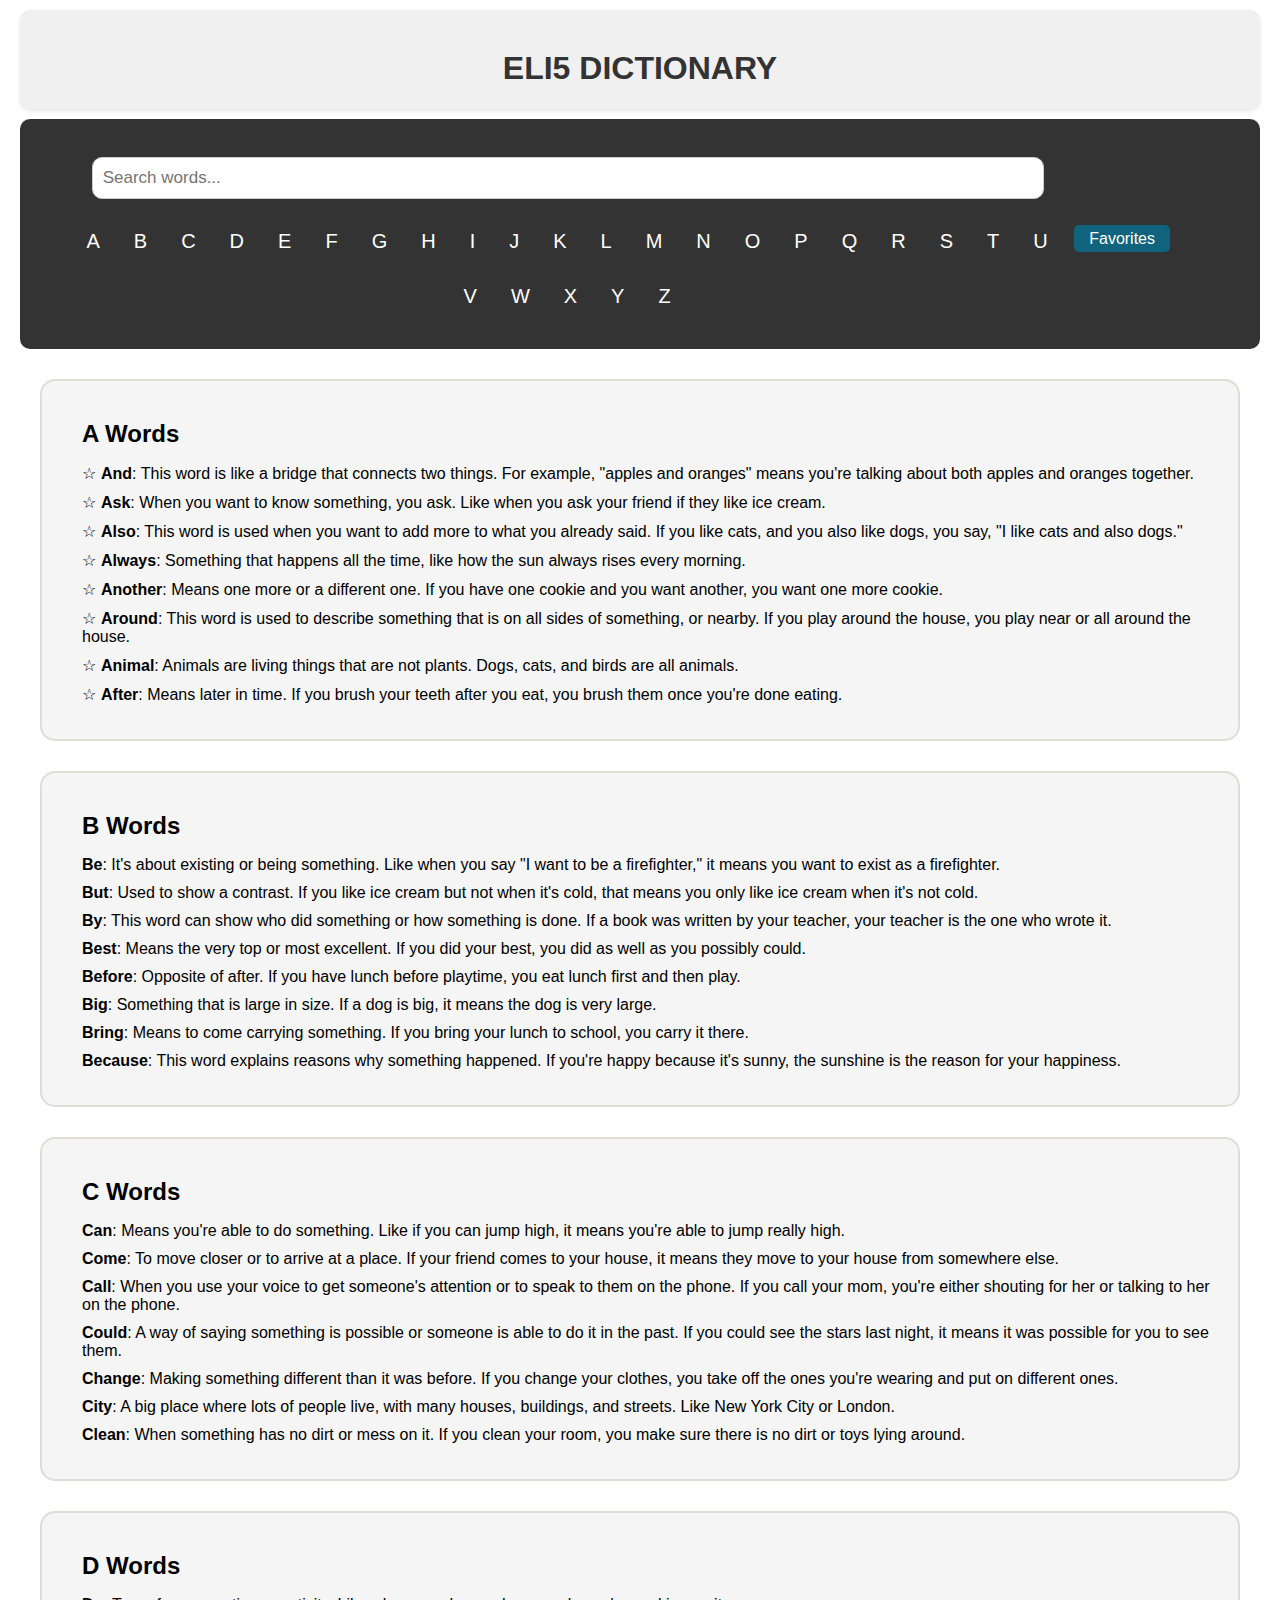
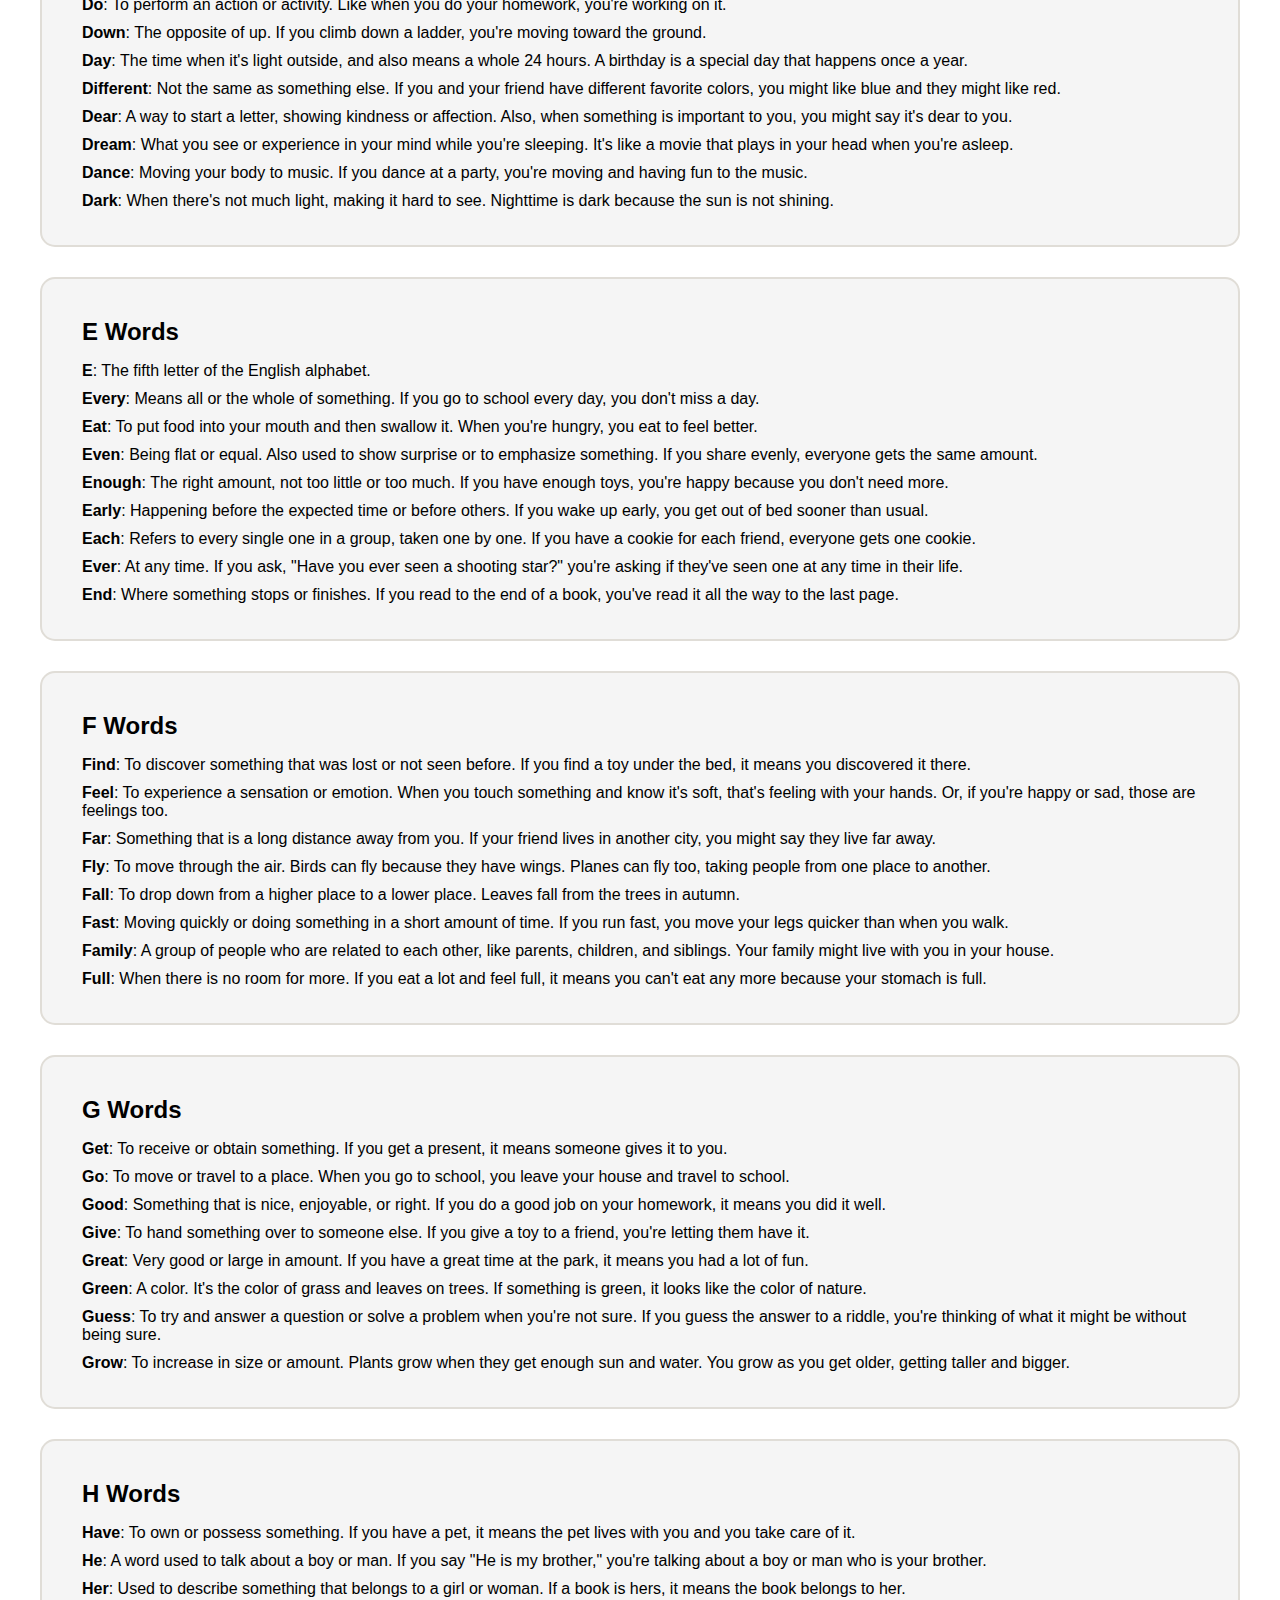
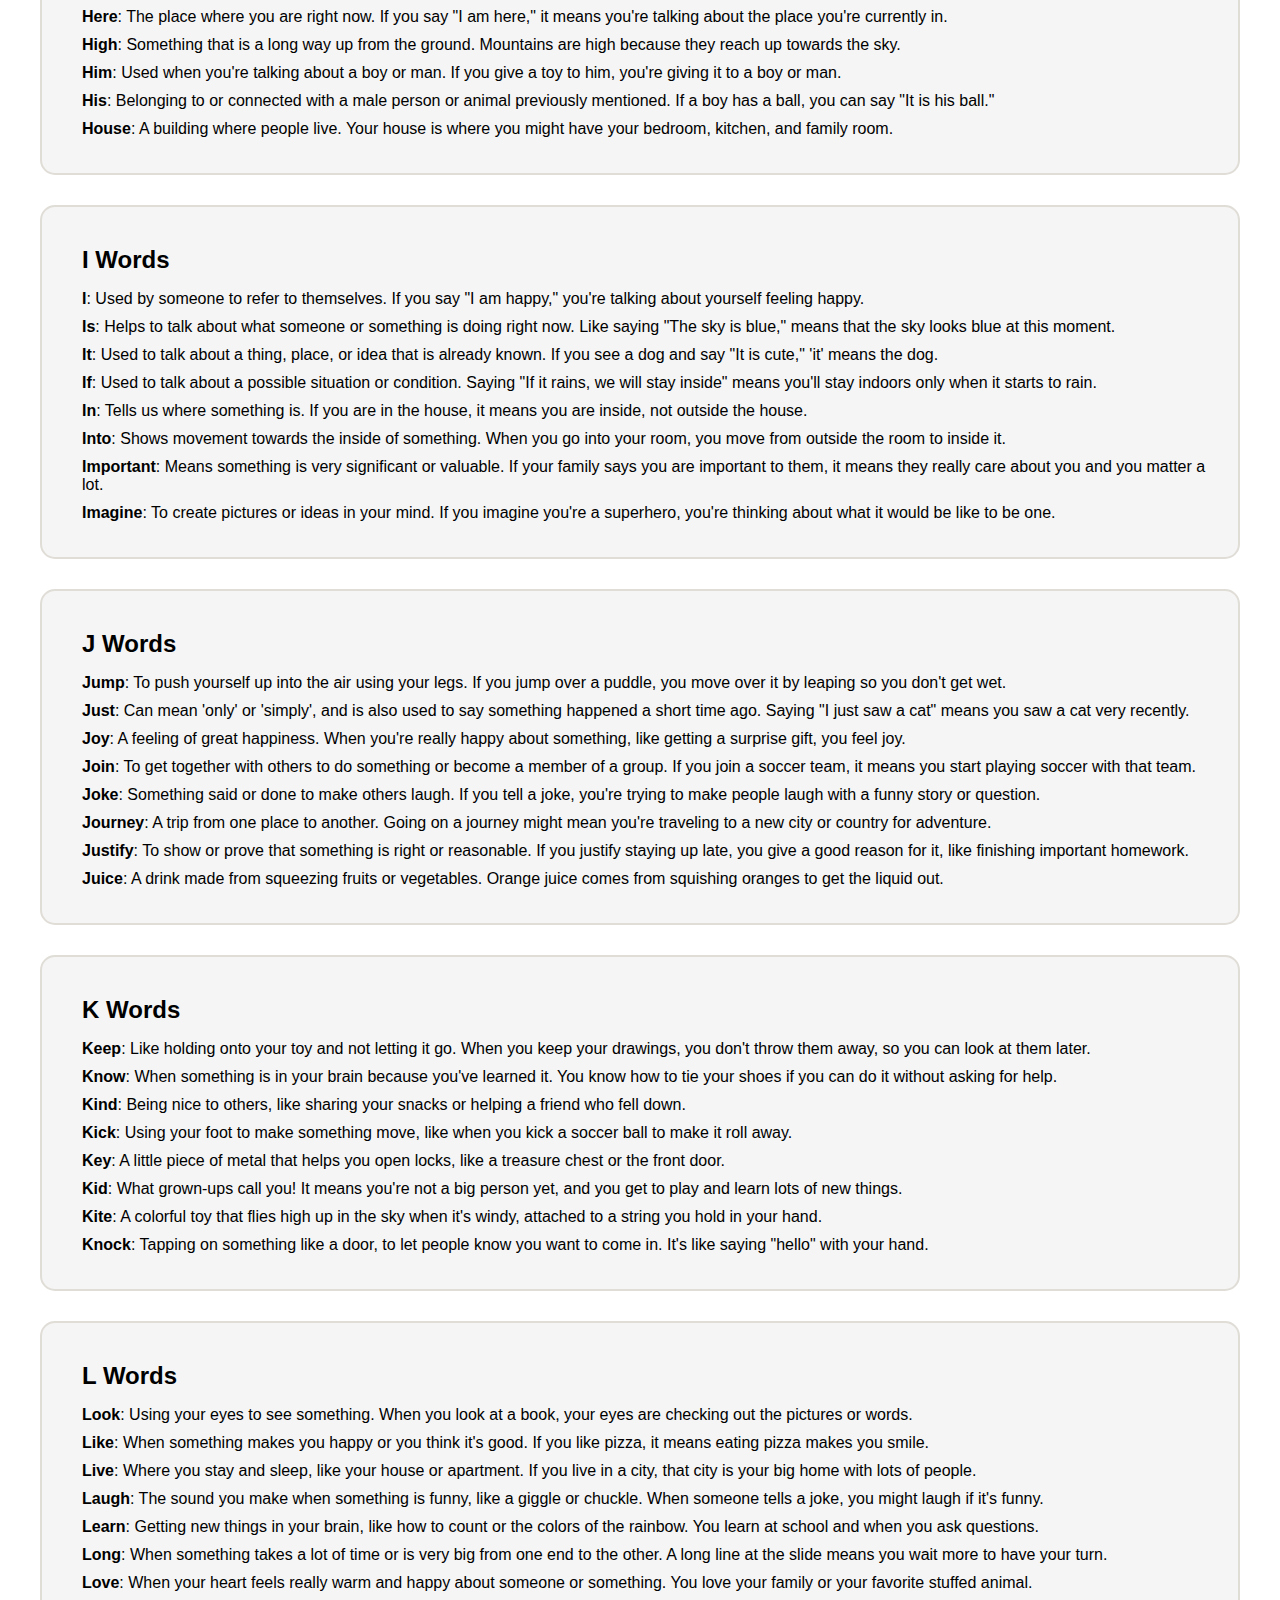
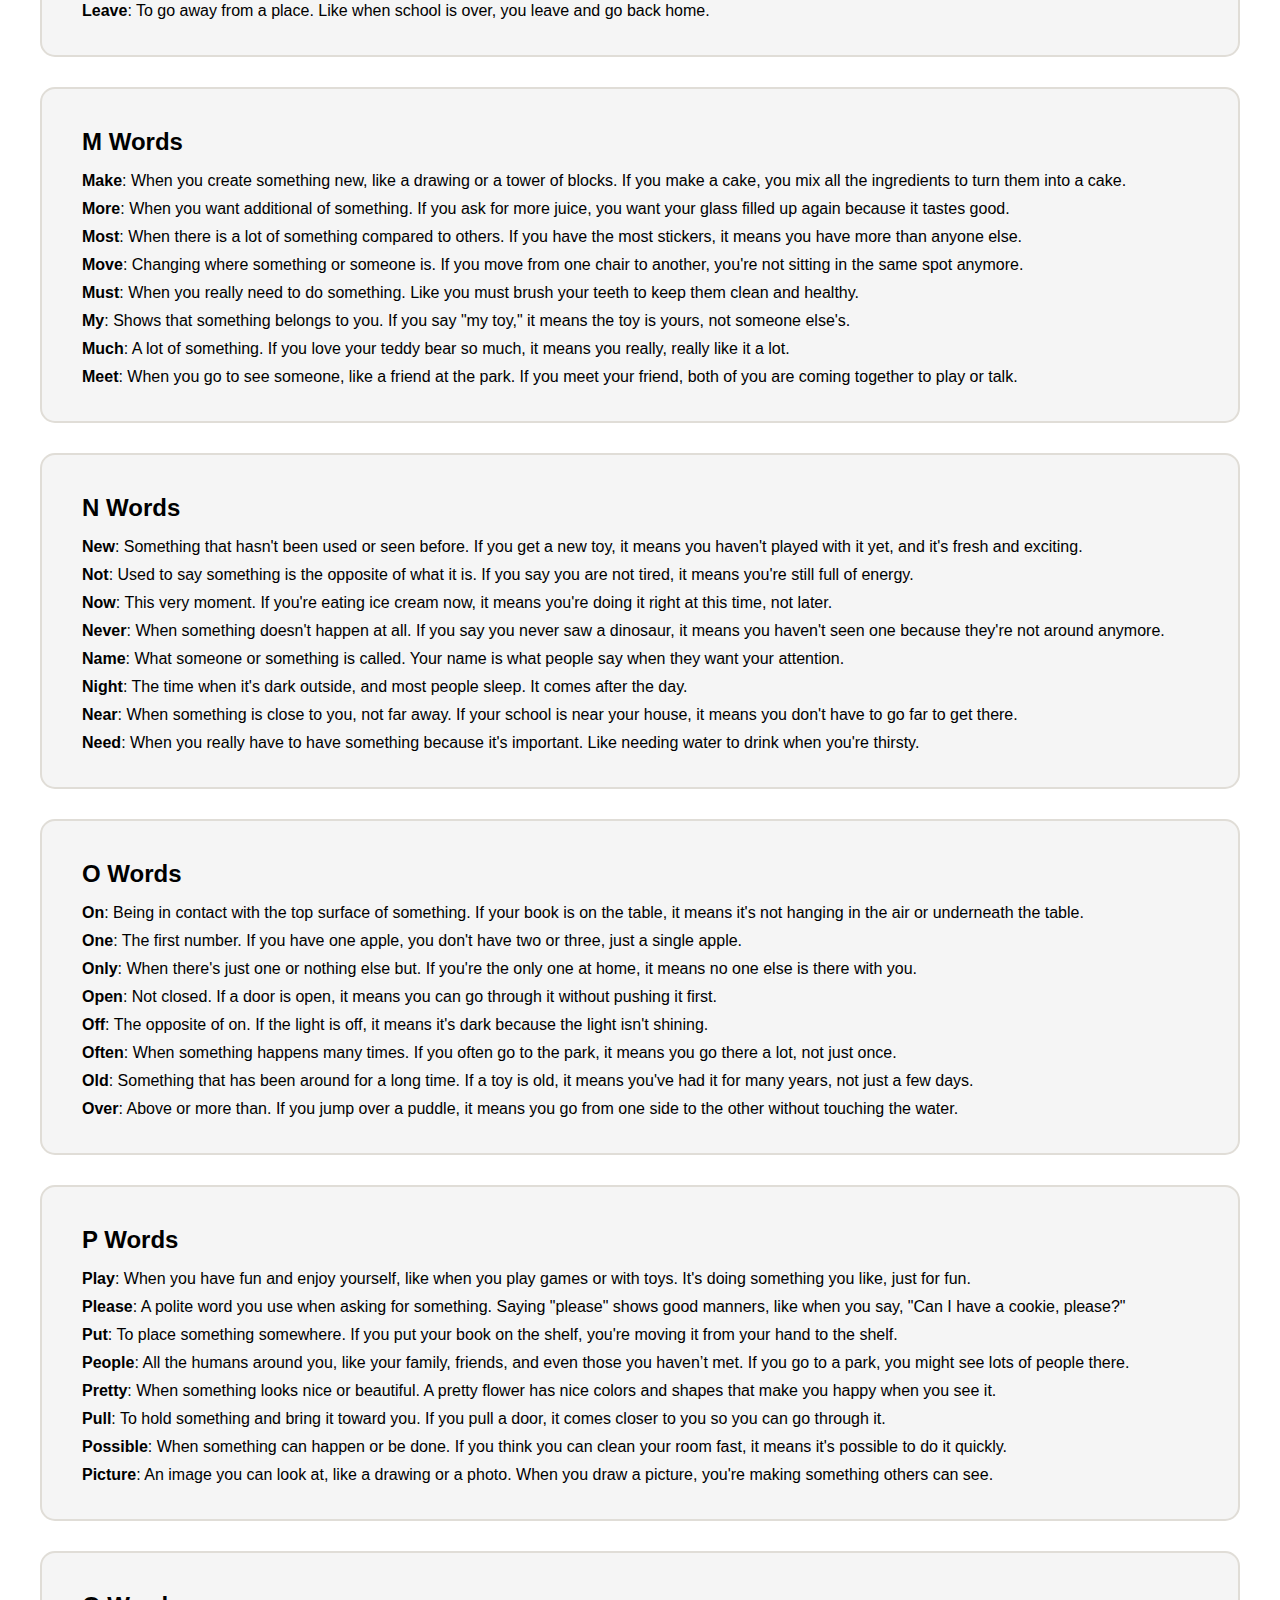
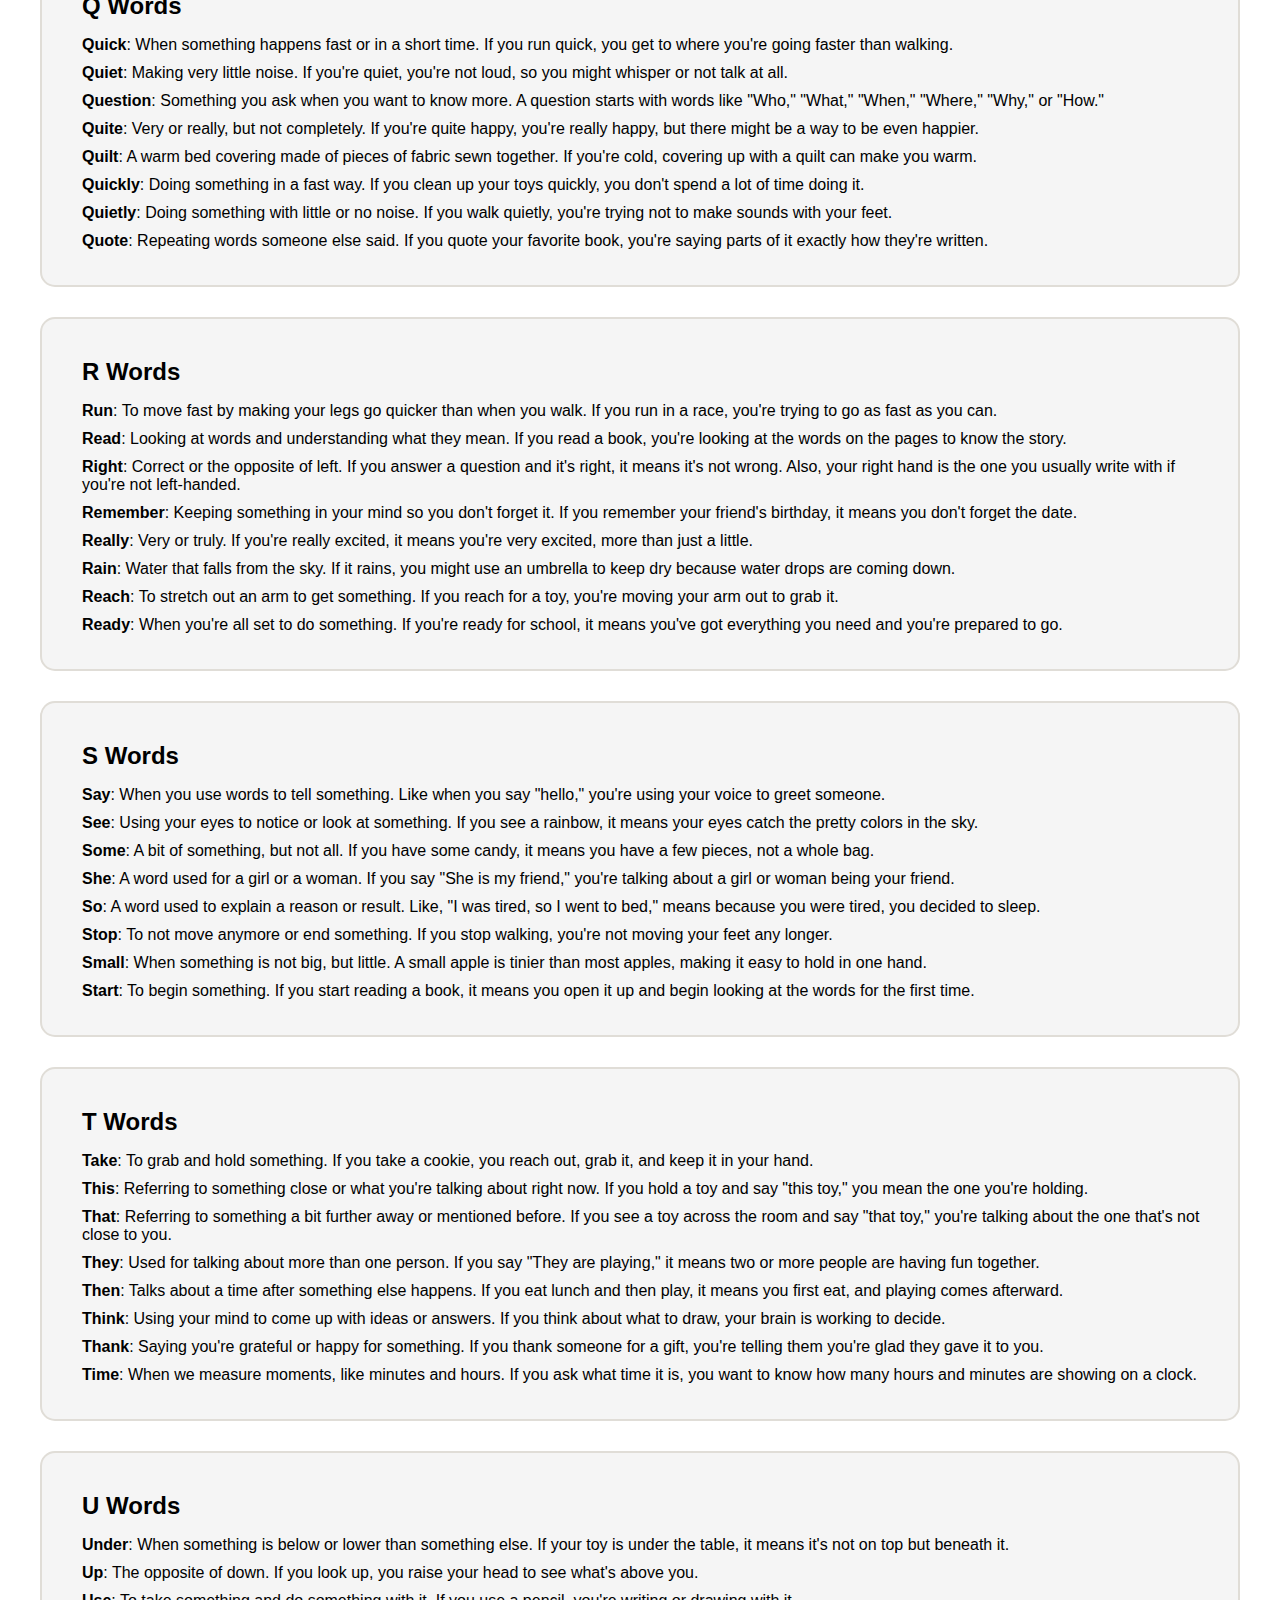
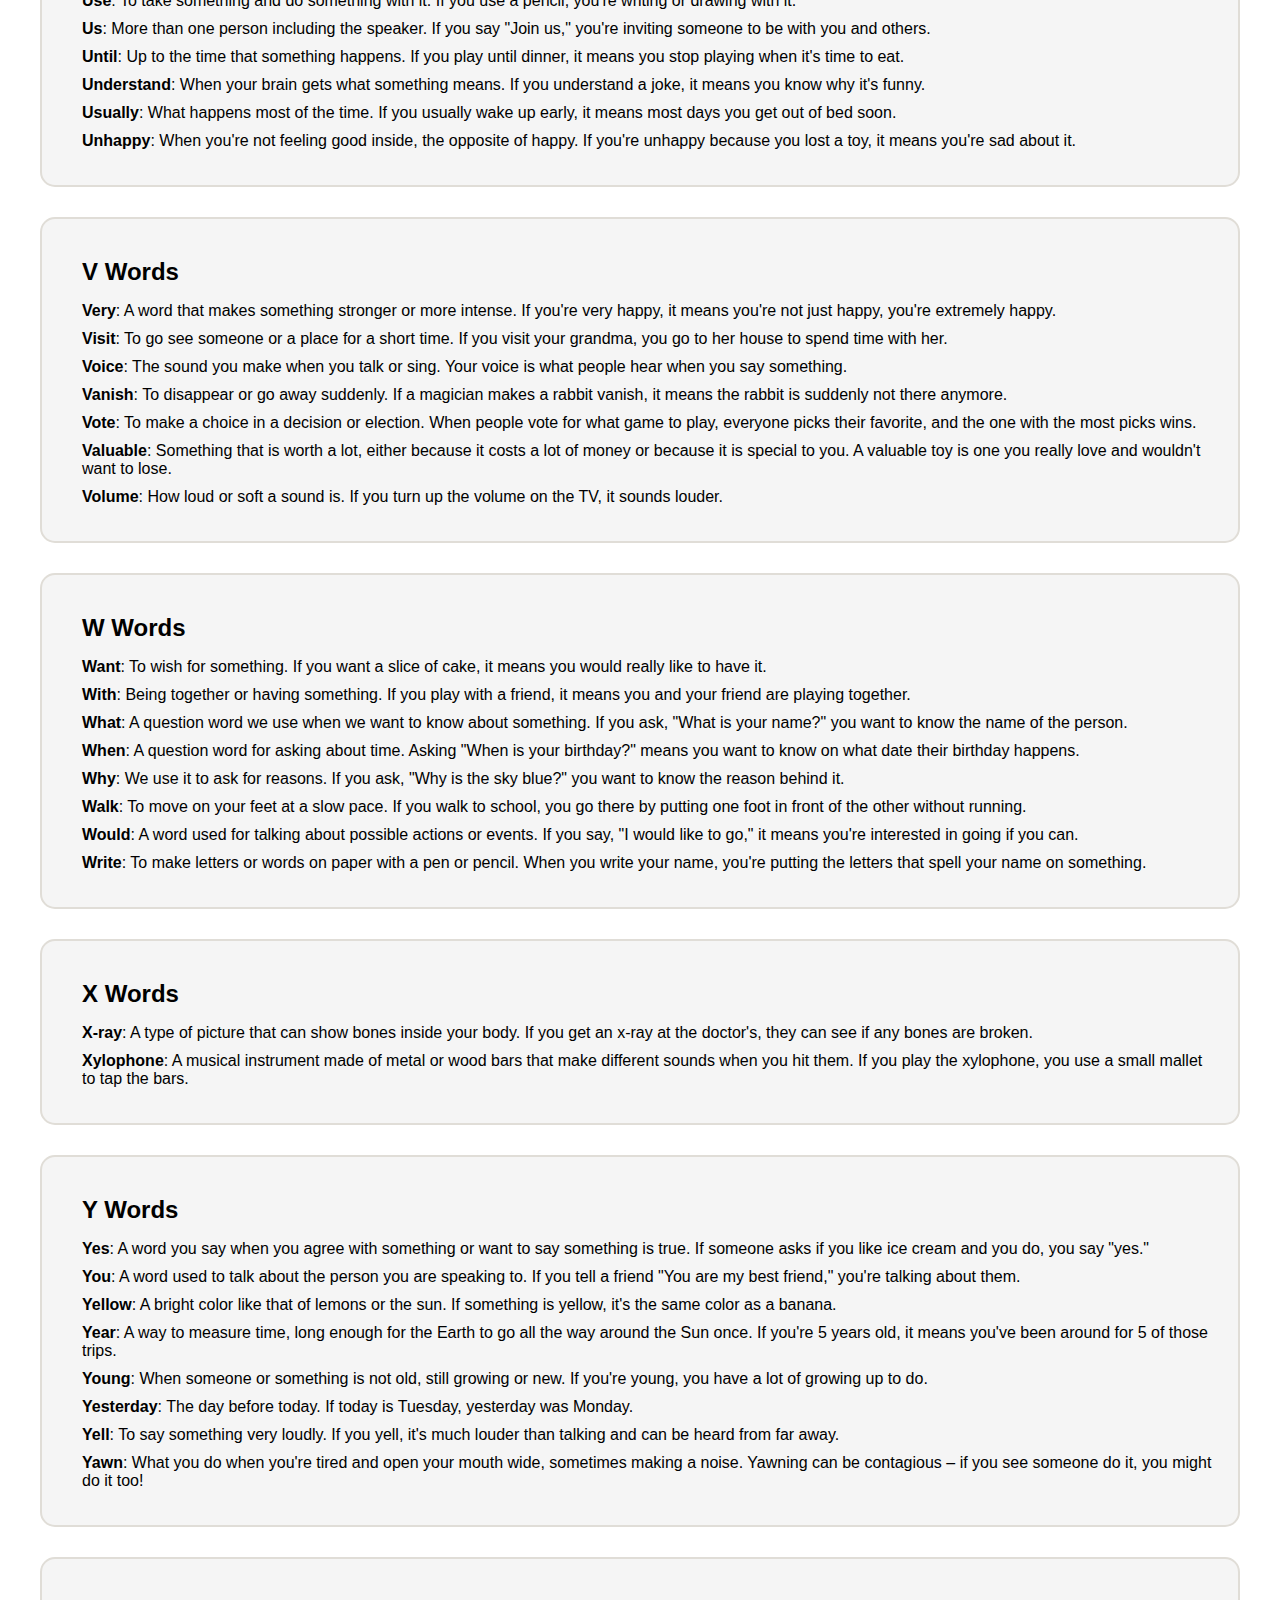
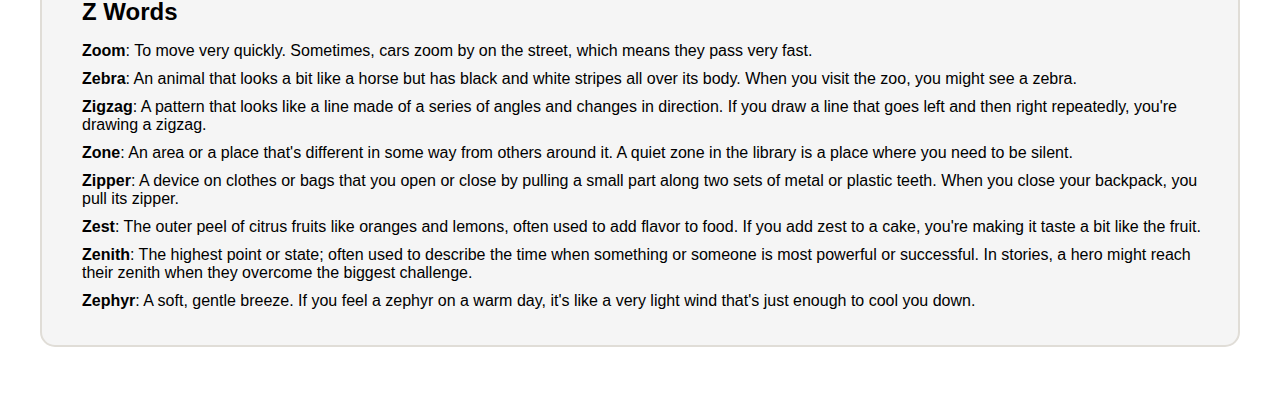
<file: index.html>
<!DOCTYPE html>
<html lang="en">
    
<head>
    
    <meta charset="UTF-8">
    <meta name="viewport" content="width=device-width, initial-scale=1.0">
    <title>Word Definitions</title>
    <link rel="stylesheet" href="style.css">
    <script src="https://ajax.googleapis.com/ajax/libs/jquery/3.5.1/jquery.min.js"></script>
    <link href="https://fonts.cdnfonts.com/css/lost-castedral" rel="stylesheet">
    
    <script src="https://cdn.botpress.cloud/webchat/v1/inject.js"></script>
    <script src="https://mediafiles.botpress.cloud/0eafaf5a-5cc6-4b02-8ae4-9ba356f00850/webchat/config.js" defer></script>

                

</head>
<body>

    <header class="site-header">
        <h1>ELI5 DICTIONARY</h1>
    </header>





























    

    <nav id="main-nav">
        <div class="nav-items">

        <div class="search-container">
            <input type="text" id="searchInput" placeholder="Search words...">
        </div>

        
           
            <div class="alphabet-shortcuts">
                <a href="#A">A</a>
                <a href="#B">B</a>
                <a href="#C">C</a>
                <a href="#D">D</a>
                <a href="#E">E</a>
                <a href="#F">F</a>
                <a href="#G">G</a>
                <a href="#H">H</a>
                <a href="#I">I</a>
                <a href="#J">J</a>
                <a href="#K">K</a>
      
                <a href="#L">L</a>
                <a href="#M">M</a>
                <a href="#N">N</a>
                <a href="#O">O</a>
                <a href="#P">P</a>
                <a href="#Q">Q</a>
                <a href="#R">R</a>
                <a href="#S">S</a>
                <a href="#T">T</a>
                <a href="#U">U</a>
                <a href="#V">V</a>
                <a href="#W">W</a>
                <a href="#X">X</a>
                <a href="#Y">Y</a>
                <a href="#Z">Z</a>
      
            
            
        </div>

        </div>

        <div class="favorites-btn">
            <a href="favorites.html">Favorites</a>
        </div>

    </nav>
        


    <div class="alphabet-container">
         
    <div class="letter-container" id="container-A">
    <section id="A">
    <h2>A Words</h2>
    <ul id="wordListA" class="wordList">
        <li><span class="star">☆</span><strong>And</strong>: This word is like a bridge that connects two things. For example, "apples and oranges" means you're talking about both apples and oranges together.</li>

        <li><span class="star">☆</span><strong>Ask</strong>: When you want to know something, you ask. Like when you ask your friend if they like ice cream.</li>
        <li><span class="star">☆</span><strong>Also</strong>: This word is used when you want to add more to what you already said. If you like cats, and you also like dogs, you say, "I like cats and also dogs."</li>
        <li><span class="star">☆</span><strong>Always</strong>: Something that happens all the time, like how the sun always rises every morning.</li>
        <li><span class="star">☆</span><strong>Another</strong>: Means one more or a different one. If you have one cookie and you want another, you want one more cookie.</li>
        <li><span class="star">☆</span><strong>Around</strong>: This word is used to describe something that is on all sides of something, or nearby. If you play around the house, you play near or all around the house.</li>
        <li><span class="star">☆</span><strong>Animal</strong>: Animals are living things that are not plants. Dogs, cats, and birds are all animals.</li>
        <li><span class="star">☆</span><strong>After</strong>: Means later in time. If you brush your teeth after you eat, you brush them once you're done eating.</li>
    </ul>
    </section>
</div>

<div class="letter-container" id="container-B">
    <section id="B">
    <h2>B Words</h2>
    <ul id="wordListB" class="wordList">
        <li><strong>Be</strong>: It's about existing or being something. Like when you say "I want to be a firefighter," it means you want to exist as a firefighter.</li>
        <li><strong>But</strong>: Used to show a contrast. If you like ice cream but not when it's cold, that means you only like ice cream when it's not cold.</li>
        <li><strong>By</strong>: This word can show who did something or how something is done. If a book was written by your teacher, your teacher is the one who wrote it.</li>
        <li><strong>Best</strong>: Means the very top or most excellent. If you did your best, you did as well as you possibly could.</li>
        <li><strong>Before</strong>: Opposite of after. If you have lunch before playtime, you eat lunch first and then play.</li>
        <li><strong>Big</strong>: Something that is large in size. If a dog is big, it means the dog is very large.</li>
        <li><strong>Bring</strong>: Means to come carrying something. If you bring your lunch to school, you carry it there.</li>
        <li><strong>Because</strong>: This word explains reasons why something happened. If you're happy because it's sunny, the sunshine is the reason for your happiness.</li>
    </ul>
</section>
</div>

<div class="letter-container" id="container-C">
    <section id="C">
    <h2>C Words</h2>
<ul id="wordListC" class="wordList">
    <li><strong>Can</strong>: Means you're able to do something. Like if you can jump high, it means you're able to jump really high.</li>
    <li><strong>Come</strong>: To move closer or to arrive at a place. If your friend comes to your house, it means they move to your house from somewhere else.</li>
    <li><strong>Call</strong>: When you use your voice to get someone's attention or to speak to them on the phone. If you call your mom, you're either shouting for her or talking to her on the phone.</li>
    <li><strong>Could</strong>: A way of saying something is possible or someone is able to do it in the past. If you could see the stars last night, it means it was possible for you to see them.</li>
    <li><strong>Change</strong>: Making something different than it was before. If you change your clothes, you take off the ones you're wearing and put on different ones.</li>
    <li><strong>City</strong>: A big place where lots of people live, with many houses, buildings, and streets. Like New York City or London.</li>
    <li><strong>Clean</strong>: When something has no dirt or mess on it. If you clean your room, you make sure there is no dirt or toys lying around.</li>
</ul>
</section>
</div>

<div class="letter-container" id="container-D">
<section id="D">
<h2>D Words</h2>
<ul id="wordListD" class="wordList">
    <li><strong>Do</strong>: To perform an action or activity. Like when you do your homework, you're working on it.</li>
    <li><strong>Down</strong>: The opposite of up. If you climb down a ladder, you're moving toward the ground.</li>
    <li><strong>Day</strong>: The time when it's light outside, and also means a whole 24 hours. A birthday is a special day that happens once a year.</li>
    <li><strong>Different</strong>: Not the same as something else. If you and your friend have different favorite colors, you might like blue and they might like red.</li>
    <li><strong>Dear</strong>: A way to start a letter, showing kindness or affection. Also, when something is important to you, you might say it's dear to you.</li>
    <li><strong>Dream</strong>: What you see or experience in your mind while you're sleeping. It's like a movie that plays in your head when you're asleep.</li>
    <li><strong>Dance</strong>: Moving your body to music. If you dance at a party, you're moving and having fun to the music.</li>
    <li><strong>Dark</strong>: When there's not much light, making it hard to see. Nighttime is dark because the sun is not shining.</li>
</ul>
</section>
</div>

<div class="letter-container" id="container-E">
<section id="E">
<h2>E Words</h2>
<ul id="wordListE" class="wordList">
    <li><strong>E</strong>: The fifth letter of the English alphabet.</li>
    <li><strong>Every</strong>: Means all or the whole of something. If you go to school every day, you don't miss a day.</li>
    <li><strong>Eat</strong>: To put food into your mouth and then swallow it. When you're hungry, you eat to feel better.</li>
    <li><strong>Even</strong>: Being flat or equal. Also used to show surprise or to emphasize something. If you share evenly, everyone gets the same amount.</li>
    <li><strong>Enough</strong>: The right amount, not too little or too much. If you have enough toys, you're happy because you don't need more.</li>
    <li><strong>Early</strong>: Happening before the expected time or before others. If you wake up early, you get out of bed sooner than usual.</li>
    <li><strong>Each</strong>: Refers to every single one in a group, taken one by one. If you have a cookie for each friend, everyone gets one cookie.</li>
    <li><strong>Ever</strong>: At any time. If you ask, "Have you ever seen a shooting star?" you're asking if they've seen one at any time in their life.</li>
    <li><strong>End</strong>: Where something stops or finishes. If you read to the end of a book, you've read it all the way to the last page.</li>
</ul>
</section>
</div>

<div class="letter-container" id="container-F">
<section id="F">
<h2>F Words</h2>
<ul id="wordListF" class="wordList">
    <li><strong>Find</strong>: To discover something that was lost or not seen before. If you find a toy under the bed, it means you discovered it there.</li>
    <li><strong>Feel</strong>: To experience a sensation or emotion. When you touch something and know it's soft, that's feeling with your hands. Or, if you're happy or sad, those are feelings too.</li>
    <li><strong>Far</strong>: Something that is a long distance away from you. If your friend lives in another city, you might say they live far away.</li>
    <li><strong>Fly</strong>: To move through the air. Birds can fly because they have wings. Planes can fly too, taking people from one place to another.</li>
    <li><strong>Fall</strong>: To drop down from a higher place to a lower place. Leaves fall from the trees in autumn.</li>
    <li><strong>Fast</strong>: Moving quickly or doing something in a short amount of time. If you run fast, you move your legs quicker than when you walk.</li>
    <li><strong>Family</strong>: A group of people who are related to each other, like parents, children, and siblings. Your family might live with you in your house.</li>
    <li><strong>Full</strong>: When there is no room for more. If you eat a lot and feel full, it means you can't eat any more because your stomach is full.</li>
</ul>
</section>
</div>

<div class="letter-container" id="container-G">
<section id="G">
<h2>G Words</h2>
<ul id="wordListG" class="wordList">
    <li><strong>Get</strong>: To receive or obtain something. If you get a present, it means someone gives it to you.</li>
    <li><strong>Go</strong>: To move or travel to a place. When you go to school, you leave your house and travel to school.</li>
    <li><strong>Good</strong>: Something that is nice, enjoyable, or right. If you do a good job on your homework, it means you did it well.</li>
    <li><strong>Give</strong>: To hand something over to someone else. If you give a toy to a friend, you're letting them have it.</li>
    <li><strong>Great</strong>: Very good or large in amount. If you have a great time at the park, it means you had a lot of fun.</li>
    <li><strong>Green</strong>: A color. It's the color of grass and leaves on trees. If something is green, it looks like the color of nature.</li>
    <li><strong>Guess</strong>: To try and answer a question or solve a problem when you're not sure. If you guess the answer to a riddle, you're thinking of what it might be without being sure.</li>
    <li><strong>Grow</strong>: To increase in size or amount. Plants grow when they get enough sun and water. You grow as you get older, getting taller and bigger.</li>
</ul>
</section>
</div>

<div class="letter-container" id="container-H">
<section id="H">
<h2>H Words</h2>
<ul id="wordListH" class="wordList">
    <li><strong>Have</strong>: To own or possess something. If you have a pet, it means the pet lives with you and you take care of it.</li>
    <li><strong>He</strong>: A word used to talk about a boy or man. If you say "He is my brother," you're talking about a boy or man who is your brother.</li>
    <li><strong>Her</strong>: Used to describe something that belongs to a girl or woman. If a book is hers, it means the book belongs to her.</li>
    <li><strong>Here</strong>: The place where you are right now. If you say "I am here," it means you're talking about the place you're currently in.</li>
    <li><strong>High</strong>: Something that is a long way up from the ground. Mountains are high because they reach up towards the sky.</li>
    <li><strong>Him</strong>: Used when you're talking about a boy or man. If you give a toy to him, you're giving it to a boy or man.</li>
    <li><strong>His</strong>: Belonging to or connected with a male person or animal previously mentioned. If a boy has a ball, you can say "It is his ball."</li>
    <li><strong>House</strong>: A building where people live. Your house is where you might have your bedroom, kitchen, and family room.</li>
</ul>
</section>
</div>

<div class="letter-container" id="container-I">
<section id="I">
<h2>I Words</h2>
<ul id="wordListI" class="wordList">
    <li><strong>I</strong>: Used by someone to refer to themselves. If you say "I am happy," you're talking about yourself feeling happy.</li>
    <li><strong>Is</strong>: Helps to talk about what someone or something is doing right now. Like saying "The sky is blue," means that the sky looks blue at this moment.</li>
    <li><strong>It</strong>: Used to talk about a thing, place, or idea that is already known. If you see a dog and say "It is cute," 'it' means the dog.</li>
    <li><strong>If</strong>: Used to talk about a possible situation or condition. Saying "If it rains, we will stay inside" means you'll stay indoors only when it starts to rain.</li>
    <li><strong>In</strong>: Tells us where something is. If you are in the house, it means you are inside, not outside the house.</li>
    <li><strong>Into</strong>: Shows movement towards the inside of something. When you go into your room, you move from outside the room to inside it.</li>
    <li><strong>Important</strong>: Means something is very significant or valuable. If your family says you are important to them, it means they really care about you and you matter a lot.</li>
    <li><strong>Imagine</strong>: To create pictures or ideas in your mind. If you imagine you're a superhero, you're thinking about what it would be like to be one.</li>
</ul>
</section>
</div>

<div class="letter-container" id="container-J">
<section id="J">
<h2>J Words</h2>
<ul id="wordListJ" class="wordList">
    <li><strong>Jump</strong>: To push yourself up into the air using your legs. If you jump over a puddle, you move over it by leaping so you don't get wet.</li>
    <li><strong>Just</strong>: Can mean 'only' or 'simply', and is also used to say something happened a short time ago. Saying "I just saw a cat" means you saw a cat very recently.</li>
    <li><strong>Joy</strong>: A feeling of great happiness. When you're really happy about something, like getting a surprise gift, you feel joy.</li>
    <li><strong>Join</strong>: To get together with others to do something or become a member of a group. If you join a soccer team, it means you start playing soccer with that team.</li>
    <li><strong>Joke</strong>: Something said or done to make others laugh. If you tell a joke, you're trying to make people laugh with a funny story or question.</li>
    <li><strong>Journey</strong>: A trip from one place to another. Going on a journey might mean you're traveling to a new city or country for adventure.</li>
    <li><strong>Justify</strong>: To show or prove that something is right or reasonable. If you justify staying up late, you give a good reason for it, like finishing important homework.</li>
    <li><strong>Juice</strong>: A drink made from squeezing fruits or vegetables. Orange juice comes from squishing oranges to get the liquid out.</li>
</ul>
</section>
</div>

<div class="letter-container" id="container-K">
<section id="K">
<h2>K Words</h2>
<ul id="wordListK" class="wordList">
    <li><strong>Keep</strong>: Like holding onto your toy and not letting it go. When you keep your drawings, you don't throw them away, so you can look at them later.</li>
    <li><strong>Know</strong>: When something is in your brain because you've learned it. You know how to tie your shoes if you can do it without asking for help.</li>
    <li><strong>Kind</strong>: Being nice to others, like sharing your snacks or helping a friend who fell down.</li>
    <li><strong>Kick</strong>: Using your foot to make something move, like when you kick a soccer ball to make it roll away.</li>
    <li><strong>Key</strong>: A little piece of metal that helps you open locks, like a treasure chest or the front door.</li>
    <li><strong>Kid</strong>: What grown-ups call you! It means you're not a big person yet, and you get to play and learn lots of new things.</li>
    <li><strong>Kite</strong>: A colorful toy that flies high up in the sky when it's windy, attached to a string you hold in your hand.</li>
    <li><strong>Knock</strong>: Tapping on something like a door, to let people know you want to come in. It's like saying "hello" with your hand.</li>
</ul>
</section>
</div>

<div class="letter-container" id="container-L">
<section id="L">
<h2>L Words</h2>
<ul id="wordListL" class="wordList">
    <li><strong>Look</strong>: Using your eyes to see something. When you look at a book, your eyes are checking out the pictures or words.</li>
    <li><strong>Like</strong>: When something makes you happy or you think it's good. If you like pizza, it means eating pizza makes you smile.</li>
    <li><strong>Live</strong>: Where you stay and sleep, like your house or apartment. If you live in a city, that city is your big home with lots of people.</li>
    <li><strong>Laugh</strong>: The sound you make when something is funny, like a giggle or chuckle. When someone tells a joke, you might laugh if it's funny.</li>
    <li><strong>Learn</strong>: Getting new things in your brain, like how to count or the colors of the rainbow. You learn at school and when you ask questions.</li>
    <li><strong>Long</strong>: When something takes a lot of time or is very big from one end to the other. A long line at the slide means you wait more to have your turn.</li>
    <li><strong>Love</strong>: When your heart feels really warm and happy about someone or something. You love your family or your favorite stuffed animal.</li>
    <li><strong>Leave</strong>: To go away from a place. Like when school is over, you leave and go back home.</li>
</ul>
</section>
</div>

<div class="letter-container" id="container-M">
<section id="M">
<h2>M Words</h2>
<ul id="wordListM" class="wordList">
    <li><strong>Make</strong>: When you create something new, like a drawing or a tower of blocks. If you make a cake, you mix all the ingredients to turn them into a cake.</li>
    <li><strong>More</strong>: When you want additional of something. If you ask for more juice, you want your glass filled up again because it tastes good.</li>
    <li><strong>Most</strong>: When there is a lot of something compared to others. If you have the most stickers, it means you have more than anyone else.</li>
    <li><strong>Move</strong>: Changing where something or someone is. If you move from one chair to another, you're not sitting in the same spot anymore.</li>
    <li><strong>Must</strong>: When you really need to do something. Like you must brush your teeth to keep them clean and healthy.</li>
    <li><strong>My</strong>: Shows that something belongs to you. If you say "my toy," it means the toy is yours, not someone else's.</li>
    <li><strong>Much</strong>: A lot of something. If you love your teddy bear so much, it means you really, really like it a lot.</li>
    <li><strong>Meet</strong>: When you go to see someone, like a friend at the park. If you meet your friend, both of you are coming together to play or talk.</li>
</ul>
</section>
</div>

<div class="letter-container" id="container-N">
<section id="N">
<h2>N Words</h2>
<ul id="wordListN" class="wordList">
    <li><strong>New</strong>: Something that hasn't been used or seen before. If you get a new toy, it means you haven't played with it yet, and it's fresh and exciting.</li>
    <li><strong>Not</strong>: Used to say something is the opposite of what it is. If you say you are not tired, it means you're still full of energy.</li>
    <li><strong>Now</strong>: This very moment. If you're eating ice cream now, it means you're doing it right at this time, not later.</li>
    <li><strong>Never</strong>: When something doesn't happen at all. If you say you never saw a dinosaur, it means you haven't seen one because they're not around anymore.</li>
    <li><strong>Name</strong>: What someone or something is called. Your name is what people say when they want your attention.</li>
    <li><strong>Night</strong>: The time when it's dark outside, and most people sleep. It comes after the day.</li>
    <li><strong>Near</strong>: When something is close to you, not far away. If your school is near your house, it means you don't have to go far to get there.</li>
    <li><strong>Need</strong>: When you really have to have something because it's important. Like needing water to drink when you're thirsty.</li>
</ul>
</section>
</div>

<div class="letter-container" id="container-O">
<section id="O">
<h2>O Words</h2>
<ul id="wordListO" class="wordList">
    <li><strong>On</strong>: Being in contact with the top surface of something. If your book is on the table, it means it's not hanging in the air or underneath the table.</li>
    <li><strong>One</strong>: The first number. If you have one apple, you don't have two or three, just a single apple.</li>
    <li><strong>Only</strong>: When there's just one or nothing else but. If you're the only one at home, it means no one else is there with you.</li>
    <li><strong>Open</strong>: Not closed. If a door is open, it means you can go through it without pushing it first.</li>
    <li><strong>Off</strong>: The opposite of on. If the light is off, it means it's dark because the light isn't shining.</li>
    <li><strong>Often</strong>: When something happens many times. If you often go to the park, it means you go there a lot, not just once.</li>
    <li><strong>Old</strong>: Something that has been around for a long time. If a toy is old, it means you've had it for many years, not just a few days.</li>
    <li><strong>Over</strong>: Above or more than. If you jump over a puddle, it means you go from one side to the other without touching the water.</li>
</ul>
</section>
</div>

<div class="letter-container" id="container-P">
<section id="P">
<h2>P Words</h2>
<ul id="wordListP" class="wordList">
    <li><strong>Play</strong>: When you have fun and enjoy yourself, like when you play games or with toys. It's doing something you like, just for fun.</li>
    <li><strong>Please</strong>: A polite word you use when asking for something. Saying "please" shows good manners, like when you say, "Can I have a cookie, please?"</li>
    <li><strong>Put</strong>: To place something somewhere. If you put your book on the shelf, you're moving it from your hand to the shelf.</li>
    <li><strong>People</strong>: All the humans around you, like your family, friends, and even those you haven’t met. If you go to a park, you might see lots of people there.</li>
    <li><strong>Pretty</strong>: When something looks nice or beautiful. A pretty flower has nice colors and shapes that make you happy when you see it.</li>
    <li><strong>Pull</strong>: To hold something and bring it toward you. If you pull a door, it comes closer to you so you can go through it.</li>
    <li><strong>Possible</strong>: When something can happen or be done. If you think you can clean your room fast, it means it's possible to do it quickly.</li>
    <li><strong>Picture</strong>: An image you can look at, like a drawing or a photo. When you draw a picture, you're making something others can see.</li>
</ul>
</section>
</div>

<div class="letter-container" id="container-Q">
<section id="Q">
<h2>Q Words</h2>
<ul id="wordListQ" class="wordList">
    <li><strong>Quick</strong>: When something happens fast or in a short time. If you run quick, you get to where you're going faster than walking.</li>
    <li><strong>Quiet</strong>: Making very little noise. If you're quiet, you're not loud, so you might whisper or not talk at all.</li>
    <li><strong>Question</strong>: Something you ask when you want to know more. A question starts with words like "Who," "What," "When," "Where," "Why," or "How."</li>
    <li><strong>Quite</strong>: Very or really, but not completely. If you're quite happy, you're really happy, but there might be a way to be even happier.</li>
    <li><strong>Quilt</strong>: A warm bed covering made of pieces of fabric sewn together. If you're cold, covering up with a quilt can make you warm.</li>
    <li><strong>Quickly</strong>: Doing something in a fast way. If you clean up your toys quickly, you don't spend a lot of time doing it.</li>
    <li><strong>Quietly</strong>: Doing something with little or no noise. If you walk quietly, you're trying not to make sounds with your feet.</li>
    <li><strong>Quote</strong>: Repeating words someone else said. If you quote your favorite book, you're saying parts of it exactly how they're written.</li>
</ul>
</section>
</div>

<div class="letter-container" id="container-R">
<section id="R">
<h2>R Words</h2>
<ul id="wordListR" class="wordList">
    <li><strong>Run</strong>: To move fast by making your legs go quicker than when you walk. If you run in a race, you're trying to go as fast as you can.</li>
    <li><strong>Read</strong>: Looking at words and understanding what they mean. If you read a book, you're looking at the words on the pages to know the story.</li>
    <li><strong>Right</strong>: Correct or the opposite of left. If you answer a question and it's right, it means it's not wrong. Also, your right hand is the one you usually write with if you're not left-handed.</li>
    <li><strong>Remember</strong>: Keeping something in your mind so you don't forget it. If you remember your friend's birthday, it means you don't forget the date.</li>
    <li><strong>Really</strong>: Very or truly. If you're really excited, it means you're very excited, more than just a little.</li>
    <li><strong>Rain</strong>: Water that falls from the sky. If it rains, you might use an umbrella to keep dry because water drops are coming down.</li>
    <li><strong>Reach</strong>: To stretch out an arm to get something. If you reach for a toy, you're moving your arm out to grab it.</li>
    <li><strong>Ready</strong>: When you're all set to do something. If you're ready for school, it means you've got everything you need and you're prepared to go.</li>
</ul>
</section>
</div>

<div class="letter-container" id="container-S">
<section id="S">
<h2>S Words</h2>
<ul id="wordListS" class="wordList">
    <li><strong>Say</strong>: When you use words to tell something. Like when you say "hello," you're using your voice to greet someone.</li>
    <li><strong>See</strong>: Using your eyes to notice or look at something. If you see a rainbow, it means your eyes catch the pretty colors in the sky.</li>
    <li><strong>Some</strong>: A bit of something, but not all. If you have some candy, it means you have a few pieces, not a whole bag.</li>
    <li><strong>She</strong>: A word used for a girl or a woman. If you say "She is my friend," you're talking about a girl or woman being your friend.</li>
    <li><strong>So</strong>: A word used to explain a reason or result. Like, "I was tired, so I went to bed," means because you were tired, you decided to sleep.</li>
    <li><strong>Stop</strong>: To not move anymore or end something. If you stop walking, you're not moving your feet any longer.</li>
    <li><strong>Small</strong>: When something is not big, but little. A small apple is tinier than most apples, making it easy to hold in one hand.</li>
    <li><strong>Start</strong>: To begin something. If you start reading a book, it means you open it up and begin looking at the words for the first time.</li>
</ul>
</section>
</div>

<div class="letter-container" id="container-T">
<section id="T">
<h2>T Words</h2>
<ul id="wordListT" class="wordList">
    <li><strong>Take</strong>: To grab and hold something. If you take a cookie, you reach out, grab it, and keep it in your hand.</li>
    <li><strong>This</strong>: Referring to something close or what you're talking about right now. If you hold a toy and say "this toy," you mean the one you're holding.</li>
    <li><strong>That</strong>: Referring to something a bit further away or mentioned before. If you see a toy across the room and say "that toy," you're talking about the one that's not close to you.</li>
    <li><strong>They</strong>: Used for talking about more than one person. If you say "They are playing," it means two or more people are having fun together.</li>
    <li><strong>Then</strong>: Talks about a time after something else happens. If you eat lunch and then play, it means you first eat, and playing comes afterward.</li>
    <li><strong>Think</strong>: Using your mind to come up with ideas or answers. If you think about what to draw, your brain is working to decide.</li>
    <li><strong>Thank</strong>: Saying you're grateful or happy for something. If you thank someone for a gift, you're telling them you're glad they gave it to you.</li>
    <li><strong>Time</strong>: When we measure moments, like minutes and hours. If you ask what time it is, you want to know how many hours and minutes are showing on a clock.</li>
</ul>
</section>
</div>

<div class="letter-container" id="container-U">
<section id="U">
<h2>U Words</h2>
<ul id="wordListU" class="wordList">
    <li><strong>Under</strong>: When something is below or lower than something else. If your toy is under the table, it means it's not on top but beneath it.</li>
    <li><strong>Up</strong>: The opposite of down. If you look up, you raise your head to see what's above you.</li>
    <li><strong>Use</strong>: To take something and do something with it. If you use a pencil, you're writing or drawing with it.</li>
    <li><strong>Us</strong>: More than one person including the speaker. If you say "Join us," you're inviting someone to be with you and others.</li>
    <li><strong>Until</strong>: Up to the time that something happens. If you play until dinner, it means you stop playing when it's time to eat.</li>
    <li><strong>Understand</strong>: When your brain gets what something means. If you understand a joke, it means you know why it's funny.</li>
    <li><strong>Usually</strong>: What happens most of the time. If you usually wake up early, it means most days you get out of bed soon.</li>
    <li><strong>Unhappy</strong>: When you're not feeling good inside, the opposite of happy. If you're unhappy because you lost a toy, it means you're sad about it.</li>
</ul>
</section>
</div>

<div class="letter-container" id="container-V">
<section id="V">
<h2>V Words</h2>
<ul id="wordListV" class="wordList">
    <li><strong>Very</strong>: A word that makes something stronger or more intense. If you're very happy, it means you're not just happy, you're extremely happy.</li>
    <li><strong>Visit</strong>: To go see someone or a place for a short time. If you visit your grandma, you go to her house to spend time with her.</li>
    <li><strong>Voice</strong>: The sound you make when you talk or sing. Your voice is what people hear when you say something.</li>
    <li><strong>Vanish</strong>: To disappear or go away suddenly. If a magician makes a rabbit vanish, it means the rabbit is suddenly not there anymore.</li>
    <li><strong>Vote</strong>: To make a choice in a decision or election. When people vote for what game to play, everyone picks their favorite, and the one with the most picks wins.</li>
    <li><strong>Valuable</strong>: Something that is worth a lot, either because it costs a lot of money or because it is special to you. A valuable toy is one you really love and wouldn't want to lose.</li>
    <li><strong>Volume</strong>: How loud or soft a sound is. If you turn up the volume on the TV, it sounds louder.</li>
</ul>
</section>
</div>

<div class="letter-container" id="container-W">
<section id="W">
<h2>W Words</h2>
<ul id="wordListW" class="wordList">
    <li><strong>Want</strong>: To wish for something. If you want a slice of cake, it means you would really like to have it.</li>
    <li><strong>With</strong>: Being together or having something. If you play with a friend, it means you and your friend are playing together.</li>
    <li><strong>What</strong>: A question word we use when we want to know about something. If you ask, "What is your name?" you want to know the name of the person.</li>
    <li><strong>When</strong>: A question word for asking about time. Asking "When is your birthday?" means you want to know on what date their birthday happens.</li>
    <li><strong>Why</strong>: We use it to ask for reasons. If you ask, "Why is the sky blue?" you want to know the reason behind it.</li>
    <li><strong>Walk</strong>: To move on your feet at a slow pace. If you walk to school, you go there by putting one foot in front of the other without running.</li>
    <li><strong>Would</strong>: A word used for talking about possible actions or events. If you say, "I would like to go," it means you're interested in going if you can.</li>
    <li><strong>Write</strong>: To make letters or words on paper with a pen or pencil. When you write your name, you're putting the letters that spell your name on something.</li>
</ul>
</section>
</div>

<div class="letter-container" id="container-X">
<section id="X">
<h2>X Words</h2>
<ul id="wordListX" class="wordList">
    <li><strong>X-ray</strong>: A type of picture that can show bones inside your body. If you get an x-ray at the doctor's, they can see if any bones are broken.</li>
    <li><strong>Xylophone</strong>: A musical instrument made of metal or wood bars that make different sounds when you hit them. If you play the xylophone, you use a small mallet to tap the bars.</li>
</ul>
</section>
</div>

<div class="letter-container" id="container-Y">
<section id="Y">
<h2>Y Words</h2>
<ul id="wordListY" class="wordList">
    <li><strong>Yes</strong>: A word you say when you agree with something or want to say something is true. If someone asks if you like ice cream and you do, you say "yes."</li>
    <li><strong>You</strong>: A word used to talk about the person you are speaking to. If you tell a friend "You are my best friend," you're talking about them.</li>
    <li><strong>Yellow</strong>: A bright color like that of lemons or the sun. If something is yellow, it's the same color as a banana.</li>
    <li><strong>Year</strong>: A way to measure time, long enough for the Earth to go all the way around the Sun once. If you're 5 years old, it means you've been around for 5 of those trips.</li>
    <li><strong>Young</strong>: When someone or something is not old, still growing or new. If you're young, you have a lot of growing up to do.</li>
    <li><strong>Yesterday</strong>: The day before today. If today is Tuesday, yesterday was Monday.</li>
    <li><strong>Yell</strong>: To say something very loudly. If you yell, it's much louder than talking and can be heard from far away.</li>
    <li><strong>Yawn</strong>: What you do when you're tired and open your mouth wide, sometimes making a noise. Yawning can be contagious – if you see someone do it, you might do it too!</li>
</ul>
</section>
</div>

<div class="letter-container" id="container-Z">
<section id="Z">
<h2>Z Words</h2>
<ul id="wordListZ" class="wordList">
    <li><strong>Zoom</strong>: To move very quickly. Sometimes, cars zoom by on the street, which means they pass very fast.</li>
    <li><strong>Zebra</strong>: An animal that looks a bit like a horse but has black and white stripes all over its body. When you visit the zoo, you might see a zebra.</li>
    <li><strong>Zigzag</strong>: A pattern that looks like a line made of a series of angles and changes in direction. If you draw a line that goes left and then right repeatedly, you're drawing a zigzag.</li>
    <li><strong>Zone</strong>: An area or a place that's different in some way from others around it. A quiet zone in the library is a place where you need to be silent.</li>
    <li><strong>Zipper</strong>: A device on clothes or bags that you open or close by pulling a small part along two sets of metal or plastic teeth. When you close your backpack, you pull its zipper.</li>
    <li><strong>Zest</strong>: The outer peel of citrus fruits like oranges and lemons, often used to add flavor to food. If you add zest to a cake, you're making it taste a bit like the fruit.</li>
    <li><strong>Zenith</strong>: The highest point or state; often used to describe the time when something or someone is most powerful or successful. In stories, a hero might reach their zenith when they overcome the biggest challenge.</li>
    <li><strong>Zephyr</strong>: A soft, gentle breeze. If you feel a zephyr on a warm day, it's like a very light wind that's just enough to cool you down.</li>
</ul>
</section>
</div>



</div>


























    <script src="script.js"></script>
</body>
</html>
</file>
<file: style.css>
body {
    font-family: 'Lost Castedral', sans-serif;
                                                
    margin: 0;
    display: flex;
    flex-direction: column;
    min-height: 100vh; /* Full viewport height */
}

#main-nav {
    background-color: #333;
    color: #fff;
    padding: 10px 20px; /* Reduced vertical padding */
    height: auto; /* Adjust based on your design, or remove if not needed */
    /* Other styles remain unchanged */

    position: sticky; /* or 'fixed', depending on your needs */
    top: 0;
    left: 0;
    right: 0;
    z-index: 1000;
    transition: top 0.3s; /* Smooth transition for moving up */
    border-radius: 10px; /* Rounded corners */
    max-width: calc(100% - 20px); /* Adjust the max-width as needed */
   

        width: calc(100% - 40px); /* Full width minus padding on both sides */
        padding: 20px 20px 10px 20px; /* Adjusted top and bottom padding as per your setup */
        margin: 0 auto; /* Center the navigation bar */
        box-sizing: border-box; /* Include padding in the width calculation */

    
   
}


.search-container {
    text-align: center;
    width: 90%; /* Adjust based on your design preference */
    margin: 10px auto; /* Centering the container */
}


.alphabet-shortcuts {
    text-align: center;
    width: 90%; /* Adjust based on your design preference */
    margin: 10px auto; /* Centering the container */
    padding-top: 15px;
   
        display: flex;
        flex-wrap: nowrap; /* Prevent wrapping to a new line */
        justify-content: center; /* Center items */
        gap: 5px; /* Adjust gap between items */
        /* Other styles remain unchanged */
    
    
}



.search-container input[type="text"] {
    padding: 10px;
    font-family: 'Lost Castedral', sans-serif;
    margin-top: 8px;
    font-size: 17px;
    border: 1px solid #ccc;
    width: 100%; /* Full width of its container */
    border-radius: 10px;
}


.alphabet-shortcuts a {
    color: #fff;
    text-decoration: none;
    margin: 6px;
    display: inline-block;
   


        padding: 5px 6px; /* Reduced padding for a shorter appearance */
        font-size: 20px; /* Keep your font size or adjust as needed */
        /* Other styles remain unchanged */

    
}






.alphabet-shortcuts {
    display: flex;
    margin-left: 10px;
    flex-wrap: wrap; /* Allows items to wrap to the next line if needed */
    justify-content: center; /* Center the shortcuts horizontally */
    gap: 10px; /* Optional: Adds space between shortcuts */
    width: calc(100% - 40px); /* Adjust width to match other elements */
    padding: 10px 20px; /* Consistent padding */
   
}

















.content {
    text-align: left;
    padding: 20px;
    margin-top: 20px; /* Space below the navbar */
    flex-grow: 1; /* Ensures footer is pushed to the bottom */
}


header {
    width: calc(100% - 40px); /* Full width minus padding on both sides */
    padding: 0 20px; /* 20px padding on the left and right */
    margin: 0 auto; /* Center the header */
    box-sizing: border-box; /* Include padding in the width calculation */
}



header h1 {
    text-align: center;
    margin: 0;
 
    background-color: #f0f0f0; /* Optional background color */
    z-index: 1000;
    position: relative;
}


#main-nav {
    display: flex;
    justify-content: space-between;
    align-items: center;
    padding: 20px 20px 10px 20px;
    background-color: #333;
    color: #fff;
    position: sticky;
    top: 0;
    z-index: 1000;
    border-radius: 10px;
    max-width: calc(100% - 40px);
    margin: 0 auto;
    box-sizing: border-box;
}



footer {
    background-color: #333;
    color: #fff;
    text-align: center;
    padding: 20px;
    margin-top: auto;
    width: 100%;
    clear: both; /* Ensure footer is below all content */
}


.site-header {
    background-color: #f0f0f0;
    color: #333;
    padding-top: 40px ; /* Adjust padding as needed */
    padding-bottom: 22px;
    text-align: center;
    width: calc(100% - 40px); /* Creates space on the sides */
    margin: 10px auto; /* Adds space above and below the header */
    border-radius: 10px; /* Rounded corners */
    position: relative;
    z-index: 999;
    display: flex; /* Enables Flexbox */
    justify-content: center; /* Centers content horizontally */
    align-items: center; /* Centers content vertically */
    box-shadow: 0 2px 4px rgba(0,0,0,0.1); /* Optional shadow for depth */
}



.alphabet-container {
   
 
    width: calc(100% - 40px); /* Full width minus padding on both sides */
    padding: 10px 20px; /* 20px padding on the left and right */
    margin: 20px auto; /* Center the container */
    box-sizing: border-box; /* Include padding in the width calculation */
    



}

.wordList {
    list-style-type: none;
    padding: 0;
}

.wordList li {
    margin: 10px 0;
}




.bpw-chat-container {
  

    position: relative;
    z-index: 2000;
}



.letter-container {
    border: 2px solid #E0DDD7; /* Pale light greyish brown color for the border */
    border-radius: 15px; /* Rounded corners */
    padding: 20px; /* Increased padding inside the containers for more space around the content */
    margin-bottom: 30px; /* Increased space between each container */
    background-color: #F5F5F5; /* A very light grey background color for contrast */
    display: flex; /* Assuming you want to use flexbox */
    flex-direction: column; /* Stack items vertically */
    gap: 15px; /* Space between flex items */
}


.letter-container ul {
    padding-left: 20px; /* Adjust as needed */
    margin-bottom: 15px; /* Space at the bottom of the list */
}

.letter-container ul li {
    margin-bottom: 10px; /* Space between list items */
}

.letter-container h2 {
    
    margin: 0 auto; /* Ensures the header is centered within the container */
    padding-left: 20px;
    padding-top: 19px;
}


.star {
    cursor: pointer;
    margin-right: 5px;
}


.star.filled {
    color: #ffd700; /* Gold color for filled star */
}



.favorites-btn a {
    padding: 5px 15px;
    margin-right: 70px;
    margin-top: 90px;
    background-color: #0f637d;
    color: #ffffff;
    border-radius: 5px;
    text-decoration: none;
}

.favorites-btn a:hover {
    background-color: #196f8c;
}


.chatbox-container {
    height: 300px;
    width: 100%;
  }
</file>
